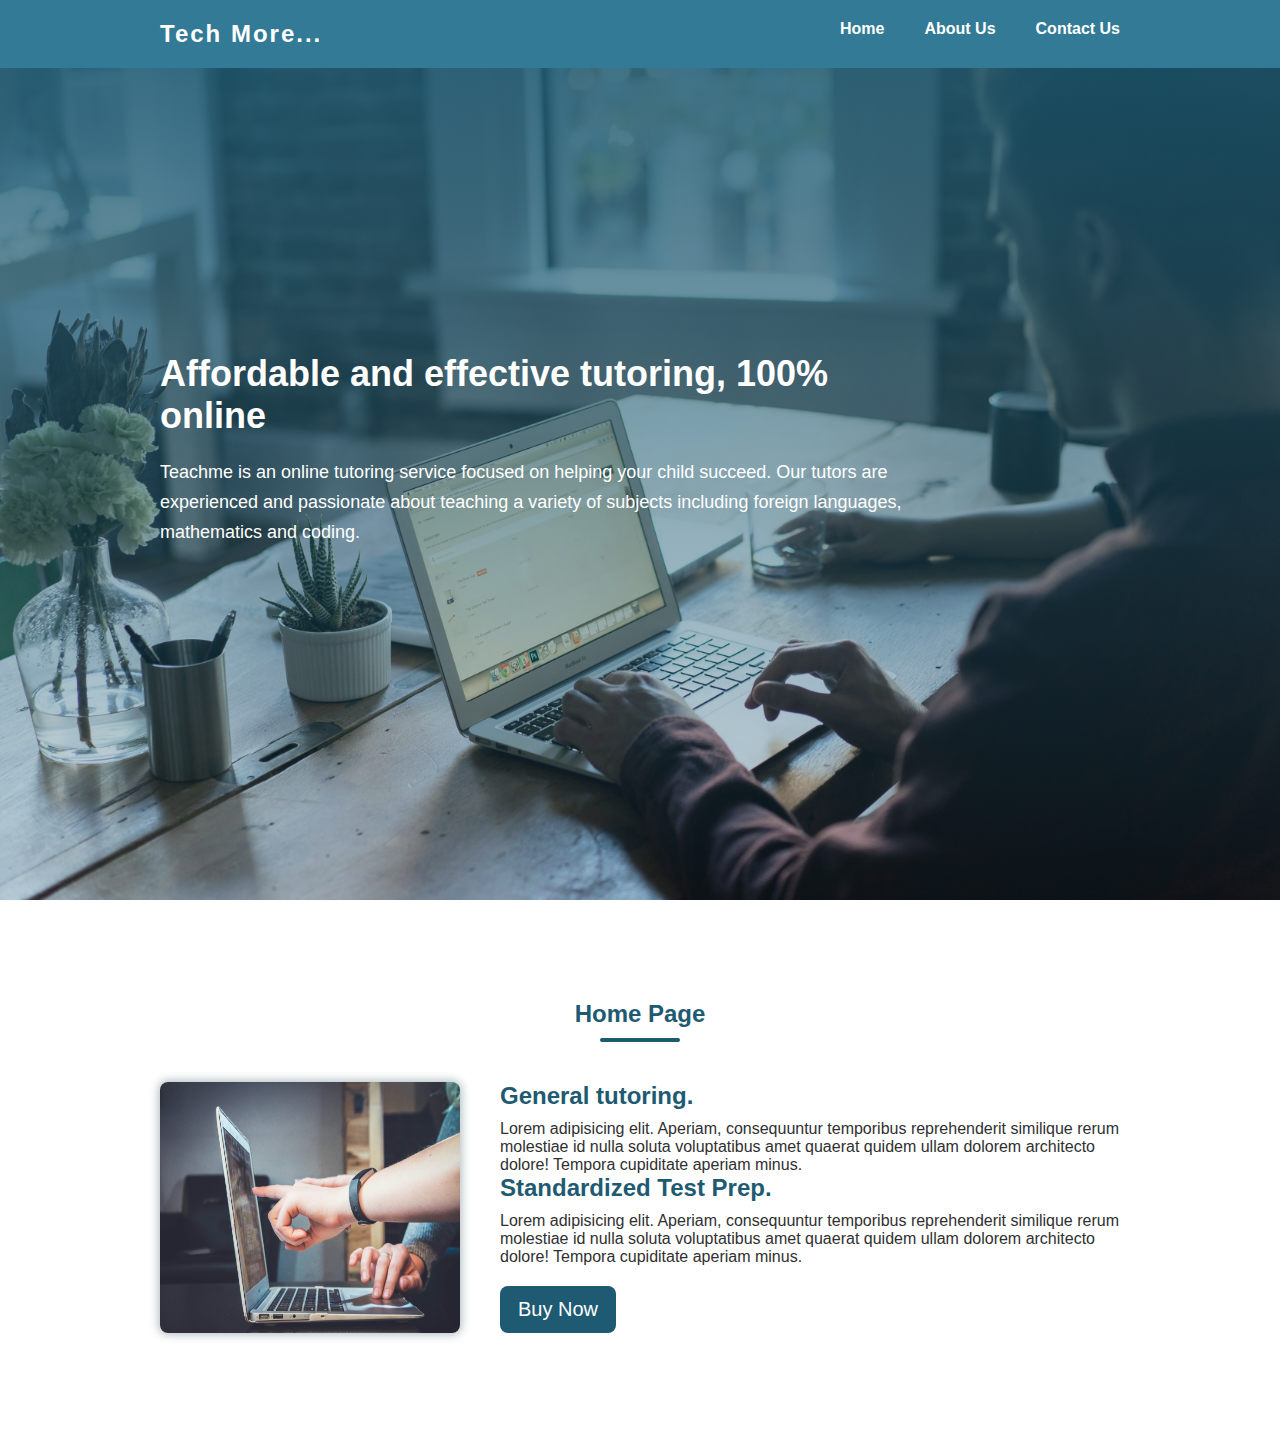
<file: index.html>
<!DOCTYPE html>
<html lang="en">
<head>
    <meta charset="UTF-8">
    <meta name="viewport" content="width=device-width, initial-scale=1.0">
    <title>Document</title>
    <link rel="stylesheet" href="style.css">
</head>
<body>
    <!-- Navbar start -->
     <nav>
        <div class="logo_cont">
            <h4 class="logo">Tech More...</h4>
        </div>
        <div class="nav_links">
            <ul>
                <li><a href="">Home</a></li>
                <li><a href="">About Us</a></li>
                <li><a href="contact.html">Contact Us</a></li>
            </ul>
        </div>
     </nav>
    <!-- Navbar End -->

    <!-- Header Start -->
     <header>
        <div class="overlay"></div>
        <div class="hd_content">
            <h2 class="head_hd">Affordable and effective tutoring, 100% online</h2>
            <p class="head_pera">Teachme is an online tutoring service focused on helping your child succeed. Our tutors are experienced and passionate about teaching a variety of subjects including foreign languages, mathematics and coding.</p>
        </div>
     </header>
    <!-- Header End -->

    <!-- Section start -->
     <section>
        <h2 class="title_hd">Home Page</h2>
        <hr>
        <div class="sec_card">
            <div class="sec_card_img">
                <img src="john-schnobrich-FlPc9_VocJ4-unsplash.jpg" alt="">
            </div>
            <div class="sec_card_content">
                <h2 class="sec_card_hd">General tutoring.</h2>
                <p class="sec_card_pera">Lorem adipisicing elit. Aperiam, consequuntur temporibus reprehenderit similique rerum molestiae id nulla soluta voluptatibus amet quaerat quidem ullam dolorem architecto dolore! Tempora cupiditate aperiam minus.</p>
                <h2 class="sec_card_hd">Standardized Test Prep.</h2>
                <p class="sec_card_pera">Lorem adipisicing elit. Aperiam, consequuntur temporibus reprehenderit similique rerum molestiae id nulla soluta voluptatibus amet quaerat quidem ullam dolorem architecto dolore! Tempora cupiditate aperiam minus.</p>
                <button class="sec_card_btn"> Buy Now </button>
            </div>
        </div>
     </section>
    <!-- Section End -->

</body>
</html>
</file>
<file: style.css>
*{
    margin: 0;
    padding: 0;
    box-sizing: border-box;
    font-family: 'Segoe UI', Tahoma, Geneva, Verdana, sans-serif;
}

nav{
    display: flex;
    justify-content: space-between;
    padding: 20px 160px;
    display: flex;
    position: fixed;
    width: 100%;
    z-index: 99;
    background-color: rgb(51, 122, 150);
}

.logo{
    font-size: 24px;
    letter-spacing: 2px;
    font-weight: 700;
    color: white;
}

ul{
    display: flex;
    gap: 40px;
}

li{
    list-style: none;
}

a{
    text-decoration: none;
    font-weight: 600;
    color: white;
}

header{
    background-image: url(bench-accounting-C3V88BOoRoM-unsplash.jpg);
    width: 100%;
    height: 100vh;
    background-repeat: no-repeat;
    background-position: center;
    background-size: cover;
    position: relative;
    display: flex;
    align-items: center;
}

.overlay{
    position: absolute;
    width: 100%;
    height: 100vh;
    /* background-color: rgba(128, 128, 128, 0.5); */
    background-image: linear-gradient(rgba(30, 90, 114, 0.9), rgba(30, 90, 114, 0.2));

}

.hd_content{
    margin: 0 160px;
    position: relative;
    color: white;
    width: 60%;
}

.head_hd{
    font-size: 36px;
    margin-bottom: 20px;
}

.head_pera{
    font-size: 18px;
    line-height: 30px;
}

section{
    padding: 100px 160px;
}

.sec_card{
    display: flex;
    gap: 40px;
}

.sec_card_img img{
    width: 300px;
    height: 100%;
    border-radius: 8px;
    box-shadow: 0px 0px 8px 2px rgba(12, 46, 59, 0.3);
}

.title_hd{
    color: rgb(30, 90, 114);
    text-align: center;
}

hr{
    height: 4px;
    background-color: rgb(30, 90, 114);
    border: none;
    width: 80px;
    margin: 10px auto 40px auto;
    border-radius: 20px;
}

.sec_card_btn{
    border-radius: 8px;
    background-color: rgb(30, 90, 114);
    border: none;
    padding: 12px 18px;
    color: white;
    font-size: 20px;
    transition: all 0.3s ease-in-out;
    margin-top: 20px;
}

.sec_card_btn:hover{
    background-color: rgb(43, 102, 126);
    box-shadow: 2px 2px 8px 2px rgba(0, 0, 0, 0.3);
    cursor: pointer;
}

.sec_card_hd{
    color: rgb(30, 90, 114);
    margin-bottom: 10px;
}

.sec_card_pera{
    color: rgb(48, 48, 48);
}
</file>
